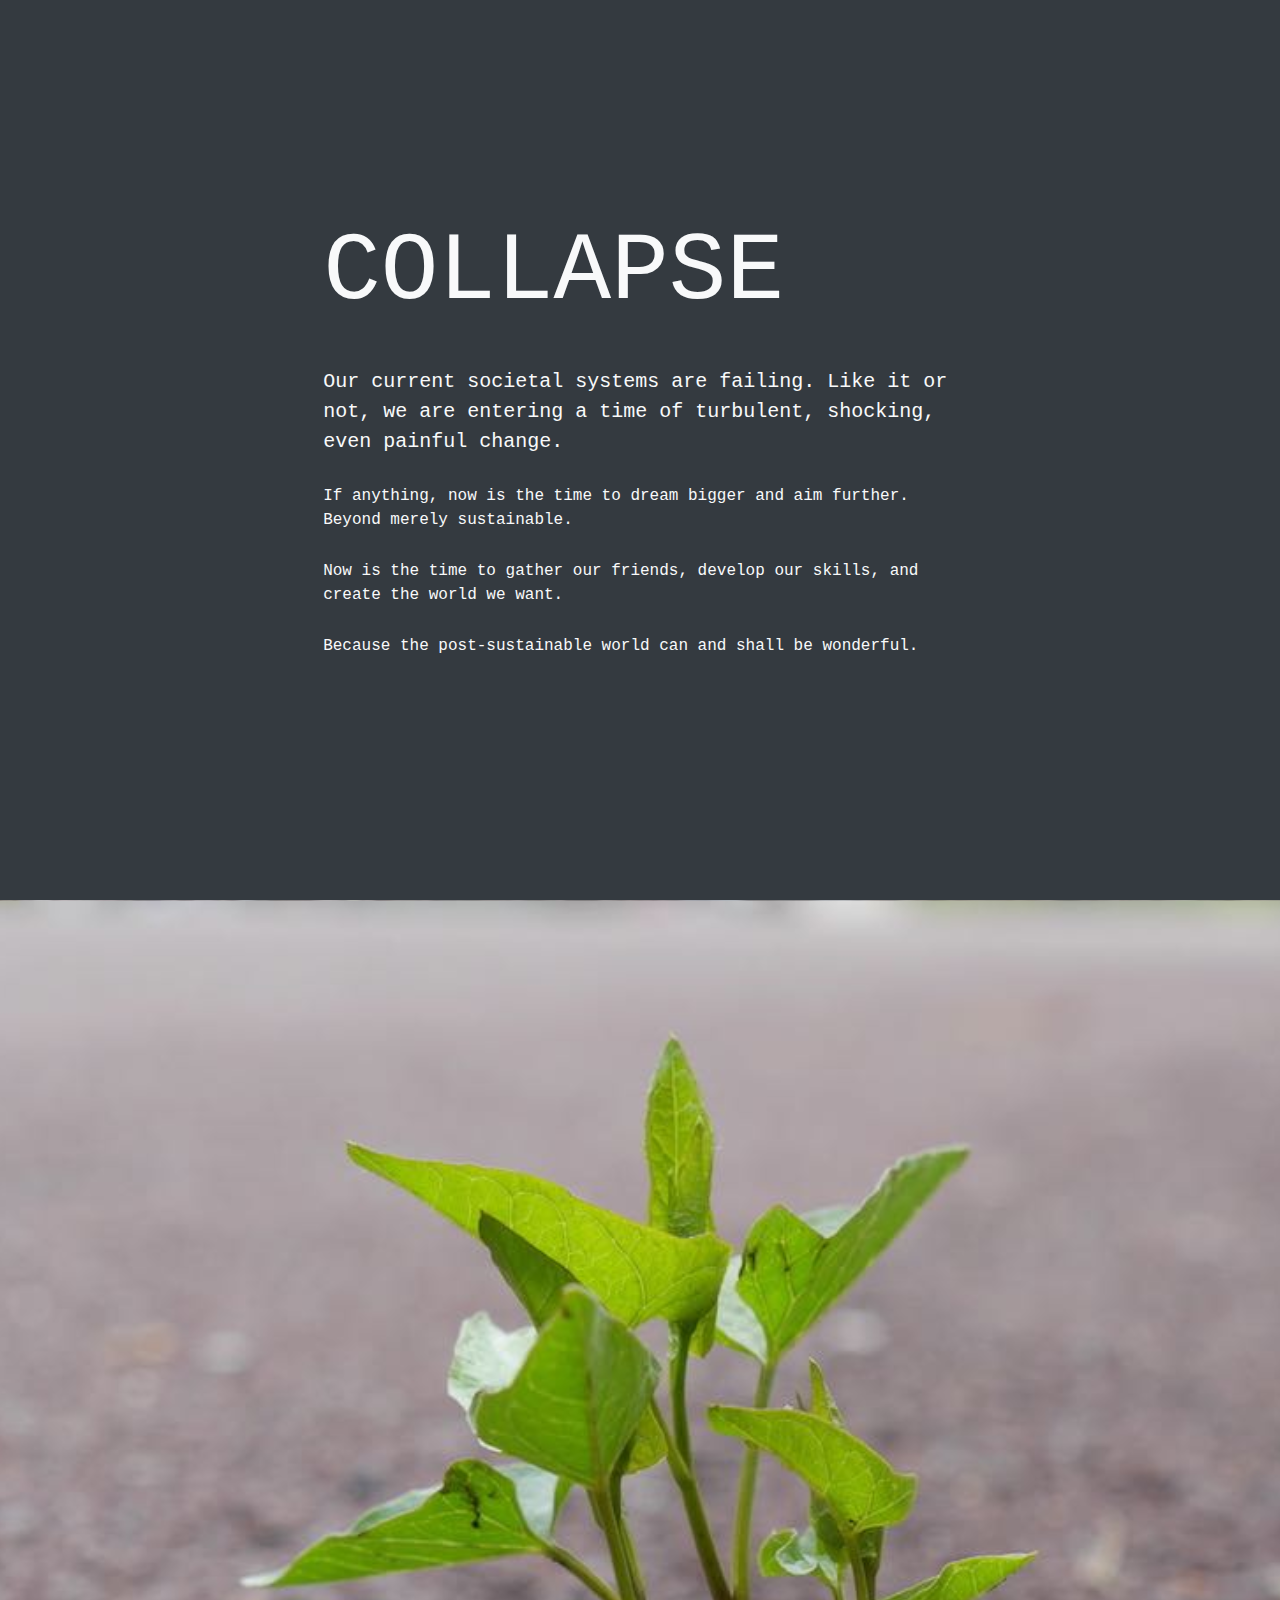
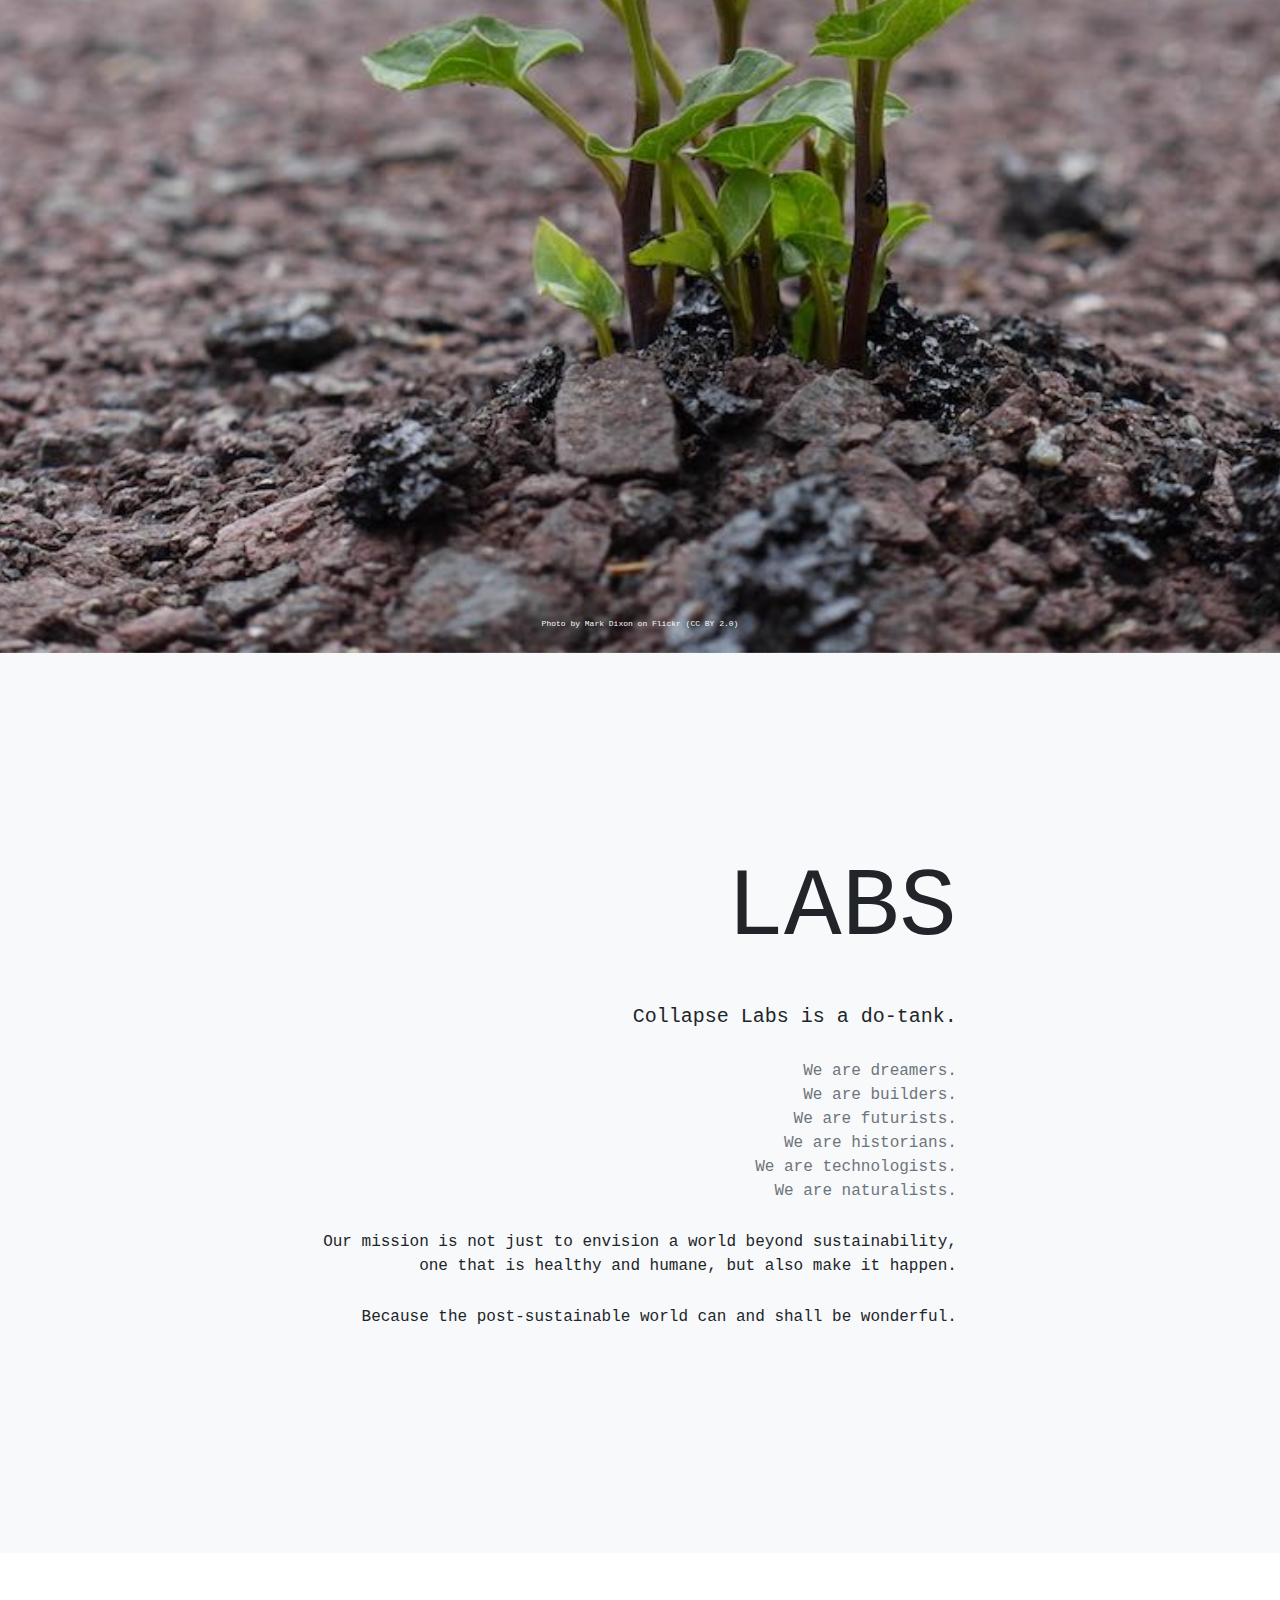
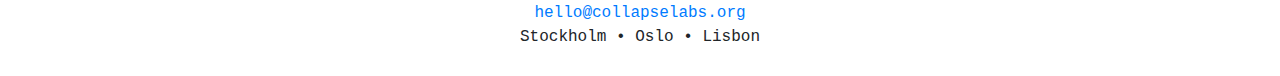
<file: index.html>
<!doctype html>
<html lang="en">

<head>
    <!-- Global site tag (gtag.js) - Google Analytics -->
    <script async src="https://www.googletagmanager.com/gtag/js?id=UA-148716557-1"></script>
    <script>
        window.dataLayer = window.dataLayer || [];
        function gtag() { dataLayer.push(arguments); }
        gtag('js', new Date());

        gtag('config', 'UA-148716557-1');
    </script>

    <meta charset="utf-8">
    <meta name="viewport" content="width=device-width, initial-scale=1, shrink-to-fit=no">
    <title>Collapse Labs</title>

    <link rel="stylesheet" href="https://stackpath.bootstrapcdn.com/bootstrap/4.3.1/css/bootstrap.min.css"
        integrity="sha384-ggOyR0iXCbMQv3Xipma34MD+dH/1fQ784/j6cY/iJTQUOhcWr7x9JvoRxT2MZw1T" crossorigin="anonymous">

    <style>
        .banner-image {
            background-image: url("./img/9559421360_c24eddf23d_o_1024.jpg");
            background-position: center;
            background-size: cover;
        }

        /* https://jrl.ninja/etc/1/ */
        .text-content {
            max-width: 70ch;
            margin: auto;
            padding: 2ch;
        }

        @media (max-width: 512px) {
            .display-1 {
                font-size: calc(1.725rem + 5.7vw);
            }
        }

        h1 {
            margin-bottom: 4vh;
        }

        p {
            margin-bottom: 3vh;
        }
    </style>
</head>

<body class="text-monospace">
    <main role="main">
        <section>
            <div class="row min-vh-100 bg-dark">
                <div class="text-content col-12 text-light">
                    <h1 class="display-1" style="text-transform: uppercase">Collapse</h1>
                    <p class="lead">Our current societal systems are failing. Like it or not, we are entering
                        a time of turbulent, shocking, even painful change.</p>
                    <p>If anything, now is the time to dream bigger and aim further. Beyond merely
                        sustainable.</p>
                    <p>Now is the time to gather our friends, develop our skills, and create
                        the world we want.</p>
                    <p>Because the post-sustainable world can and shall be wonderful.</p>
                </div>
            </div>
        </section>
        <section>
            <div class="row min-vh-100 banner-image">
                <div class="text-content text-center" style="padding-top: 100%">
                <small class="text-center text-light" style="font-size: 50%">Photo by <a class="text-light"
                    href="https://www.flickr.com/photos/9602574@N02/9559421360/">Mark
                    Dixon on Flickr</a> (CC BY 2.0)</small></div>
            </div>
        </section>
        <section>
            <div class="row min-vh-100 bg-light">
                <div class="text-content col-12 text-right">
                    <h1 class="display-1" style="text-transform: uppercase">Labs</h1>
                    <p class="lead">Collapse Labs is a do-tank.</p>
                    <p class="text-muted">We are dreamers.<br>We are builders.<br>
                        We are futurists.<br>We are historians.<br>
                        We are technologists.<br>We are naturalists.</p>
                    <p>Our mission is not just to envision a world beyond
                        sustainability, one that is healthy and humane, but also make it happen.</p>
                    <p>Because the post-sustainable world can and shall be wonderful.</p>
                </div>
            </div>
            <section>
    </main>

    <footer class="mastfoot pt-5 mt-auto">
        <div class="text-content text-center" style="padding-top: 0px; padding-bottom: 0px">
            <p><a href="mailto:hello@collapselabs.org">hello@collapselabs.org</a><br>
                Stockholm • Oslo • Lisbon</p>
        </div>
    </footer>
</body>

</html>
</file>
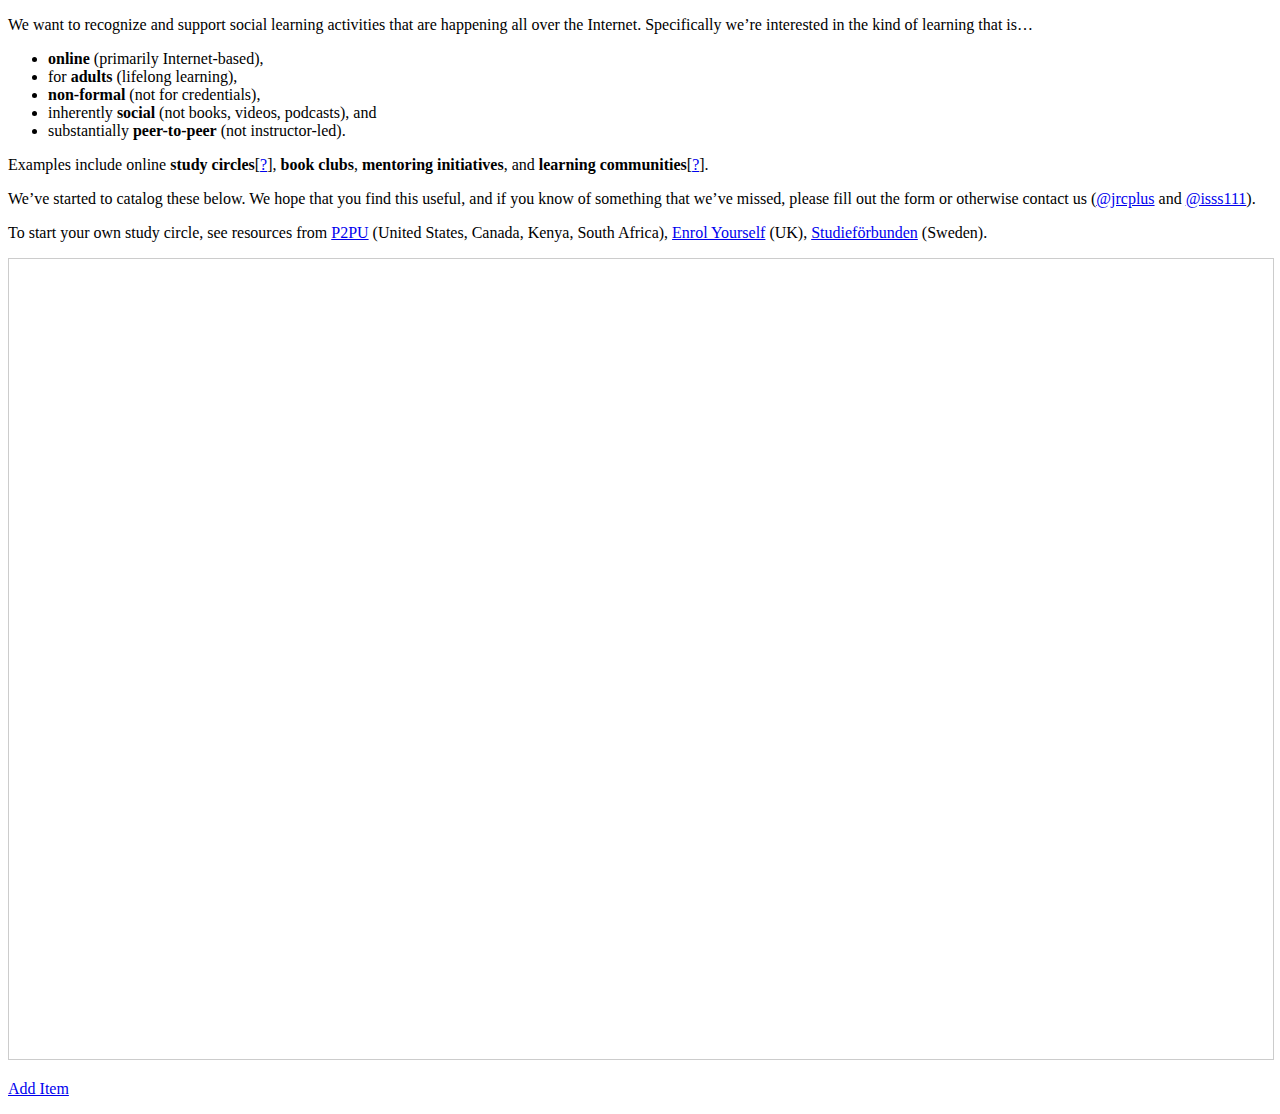
<file: sociallearning/index.html>
<!doctype html>
<html lang="en">
  <head>
    <!-- Required meta tags -->
    <meta charset="utf-8">
    <meta name="viewport" content="width=device-width, initial-scale=1, shrink-to-fit=no">

    <!-- Bootstrap CSS -->
    <link rel="stylesheet" href="https://stackpath.bootstrapcdn.com/bootstrap/4.5.0/css/bootstrap.min.css" integrity="sha384-9aIt2nRpC12Uk9gS9baDl411NQApFmC26EwAOH8WgZl5MYYxFfc+NcPb1dKGj7Sk" crossorigin="anonymous">

    <title>Online Social Learning</title>
  </head>
  <body>
    <!-- <nav class="navbar navbar-dark bg-primary">
        <a class="navbar-brand" href="#"></a>
    </nav>
 -->
    <main role="main" class="container p-4">
      <p class="lead">We want to recognize and support <span class="font-weight-bold">social learning activities</span> that are happening all over the Internet. Specifically we’re interested in the kind of learning that is…</p>
      <ul>
        <li><b>online</b> (primarily Internet-based),</li>
        <li>for <b>adults</b> (lifelong learning),</li>
        <li><b>non-formal</b> (not for credentials),</li>
        <li>inherently <b>social</b> (not books, videos, podcasts), and</li>
        <li>substantially <b>peer-to-peer</b> (not instructor-led).</li>
      </ul>
      
      <p>Examples include online <b>study circles</b>[<a href="https://en.wikipedia.org/wiki/Study_circle">?</a>], <b>book clubs</b>, <b>mentoring initiatives</b>, and <b>learning communities</b>[<a href="https://en.wikipedia.org/wiki/Online_learning_community">?</a>].</p>
    
      <p>We’ve started to catalog these below. We hope that you find this useful, and if you know of something that we’ve missed, please fill out the form or otherwise contact us (<a href="https://twitter.com/jrcplus">@jrcplus</a> and <a href="https://twitter.com/isss111">@isss111</a>).</p>

      <p>To start your own study circle, see resources from <a target="_blank" href="https://www.p2pu.org/en/facilitate/">P2PU</a> (United States, Canada, Kenya, South Africa), <a target="_blank" href="https://www.enrolyourself.com/">Enrol Yourself</a> (UK), <a target="_blank" href="https://studieforbunden.se/om-folkbildning/vad-ar-en-studiecirkel/hur-startar-du-en-studiecirkel/">Studieförbunden</a> (Sweden).</p>

      <iframe class="airtable-embed" src="https://airtable.com/embed/shrRUAiiHHSHPwHpg?backgroundColor=purple&viewControls=on" frameborder="0" onmousewheel="" width="100%" height="800" style="background: transparent; border: 1px solid #ccc;"></iframe>
      <p class="text-right"><a class="btn btn-primary" href="https://airtable.com/shrmGT7B8IDwDIUub" role="button">Add Item</a></p>
      
    </main>
    
  </body>
</html>
</file>
